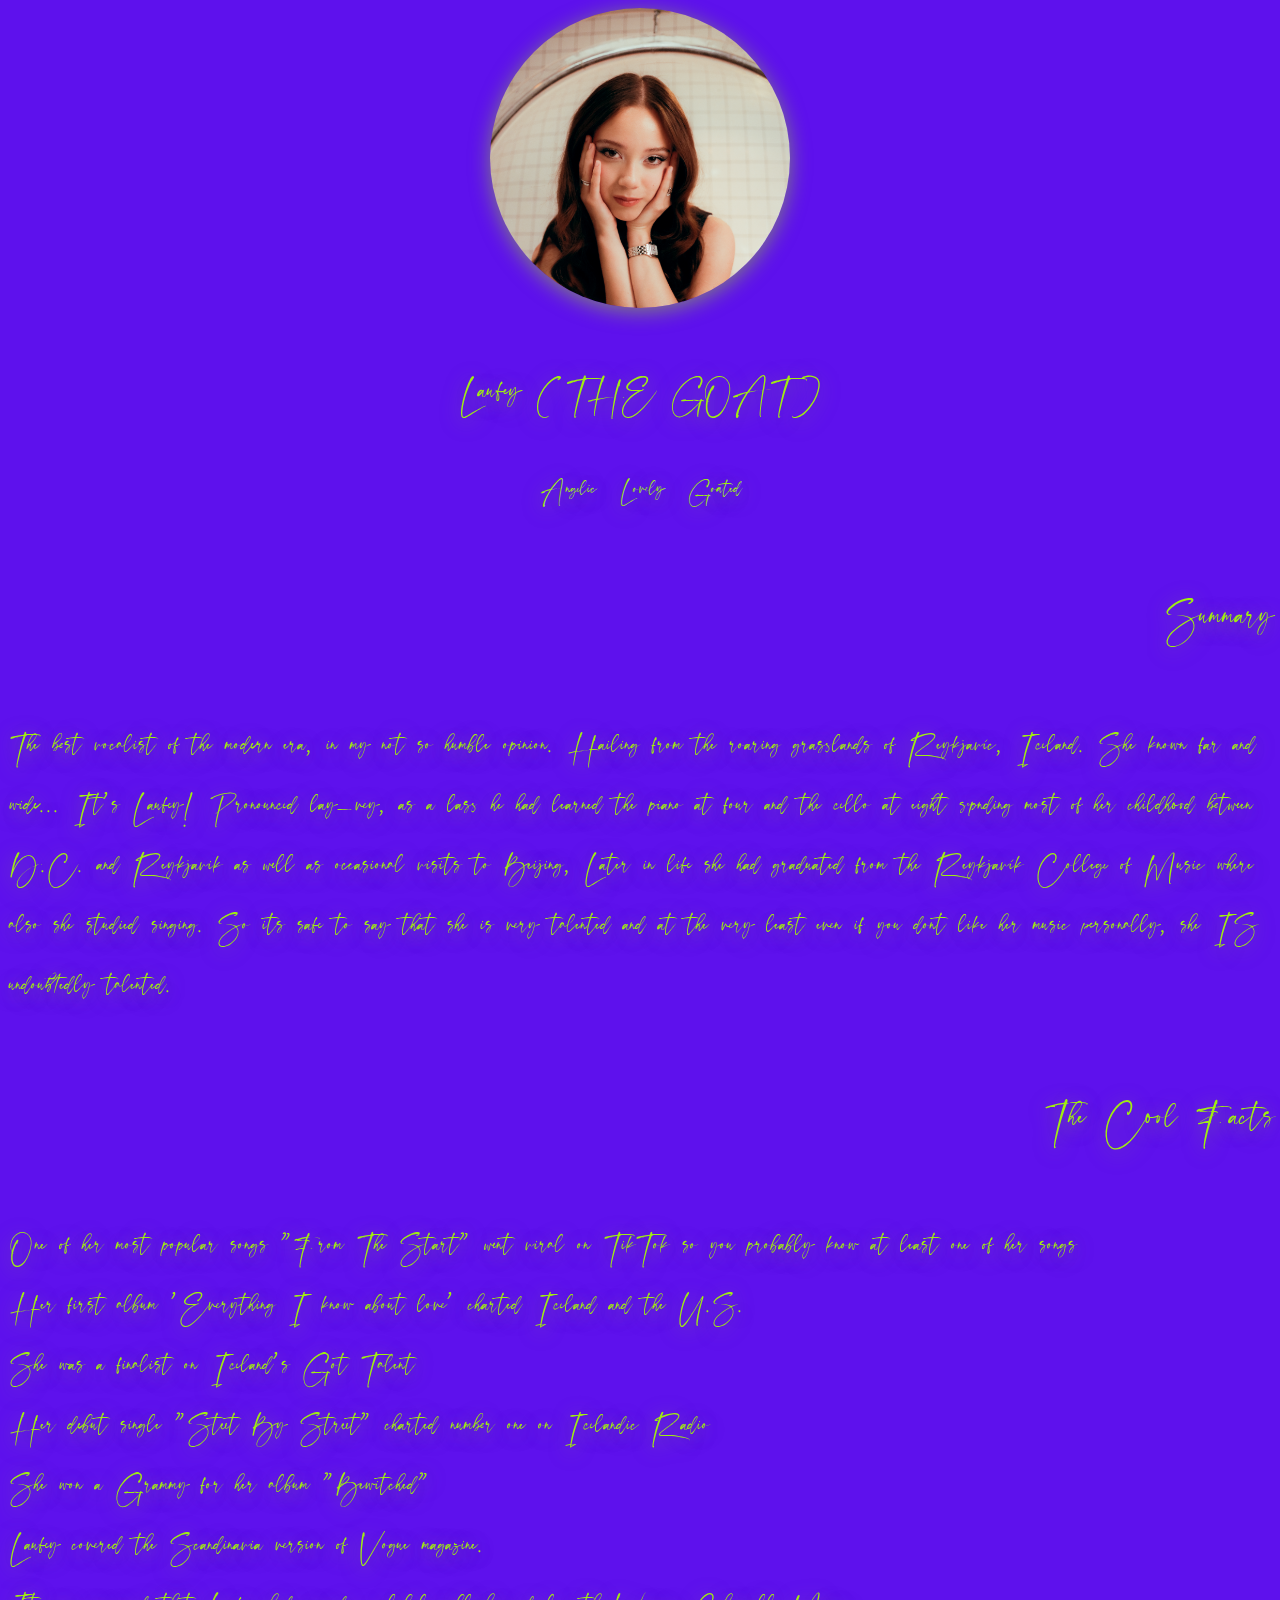
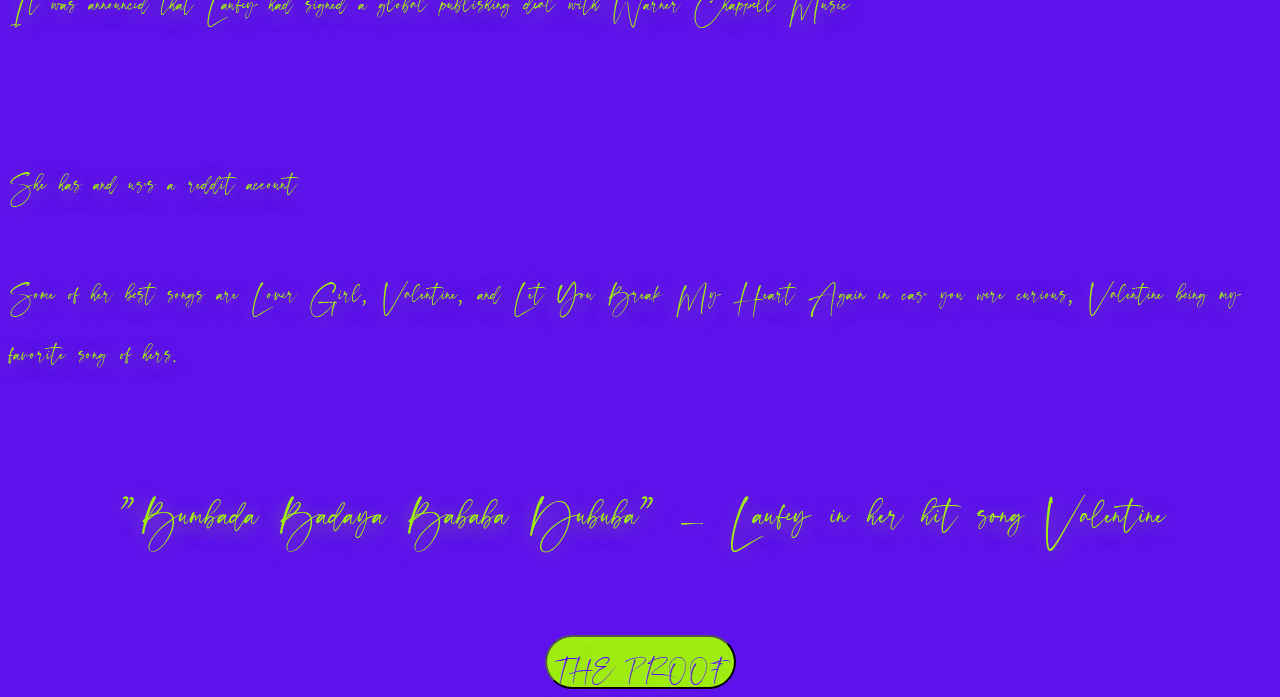
<file: index.html>
<!DOCTYPE html>
<html>
<head>
	<link rel="stylesheet" href="style.css">
	<meta charset="utf-8">
	<meta name="viewport" content="width=device-width, initial-scale=1">
	<title>My Tribute Page</title>
</head>
<body>
<img src="laufey.png"
	class="myimg" />
	<div id = Font>	
<div>
	<div class="words-containers"> <h1 id="header" class="unbold" >Laufey (THE GOAT)</h1>
	<center> <a class= "words">Angelic</a> <a class= "words">Lovely</a> <a class= "words">Goated</a> </center> </div>

<h2> <span class= "unbold">Summary</span></h2>
	<p>The best vocalist of the modern era, in my not so humble opinion. Hailing from the roaring grasslands of Reykjavíc, Iceland. She known far and wide... It's Laufey! Pronounced lay-vey, as a lass he had learned the piano at four and the cello at eight sepnding most of her childhood between D.C. and Reykjavik as well as occasional visits to Beijing, Later in life she had graduated from the Reykjavík College of Music where also she studied singing. So its safe to say that she is very talented and at the very least even if you dont like her music personally, she IS undoubtedly talented.</p>
	<h2 class= "unbold"> The Cool Facts </h2>
	 <li>One of her most popular songs "From The Start" went viral on TikTok so you probably know at least one of her songs</li>
	 <li>Her first album 'Everything I know about love' charted Iceland and the U.S. </li>
	 <li>She was a finalist on Iceland's Got Talent</li>
	 <li>Her debut single "Steet By Street" charted number one on Icelandic Radio</li>
	 <li>She won a Grammy for her album "Bewitched"</li>
	 <li>Laufey covered the Scandinavia version of Vogue magazine.</li>
	 <li>It was announced that Laufey had signed a global publishing deal with Warner Chappell Music </li>
	 <li></li>
	 <li></li>
	 <li>She has and uses a reddit account</li>

	 <p>Some of her best songs are Lover Girl, Valentine, and Let You Break My Heart Again in case you were curious, Valentine being my favorite song of hers.</p>

	 <center><p id=quote>"Bumbada Badaya Bababa Dububa" - Laufey in her hit song Valentine </p>
	 	<button class= "button" onclick="document.location='bibliography.html'">THE PROOF</button></center>
	 
</div>
</body>
</html>
</file>
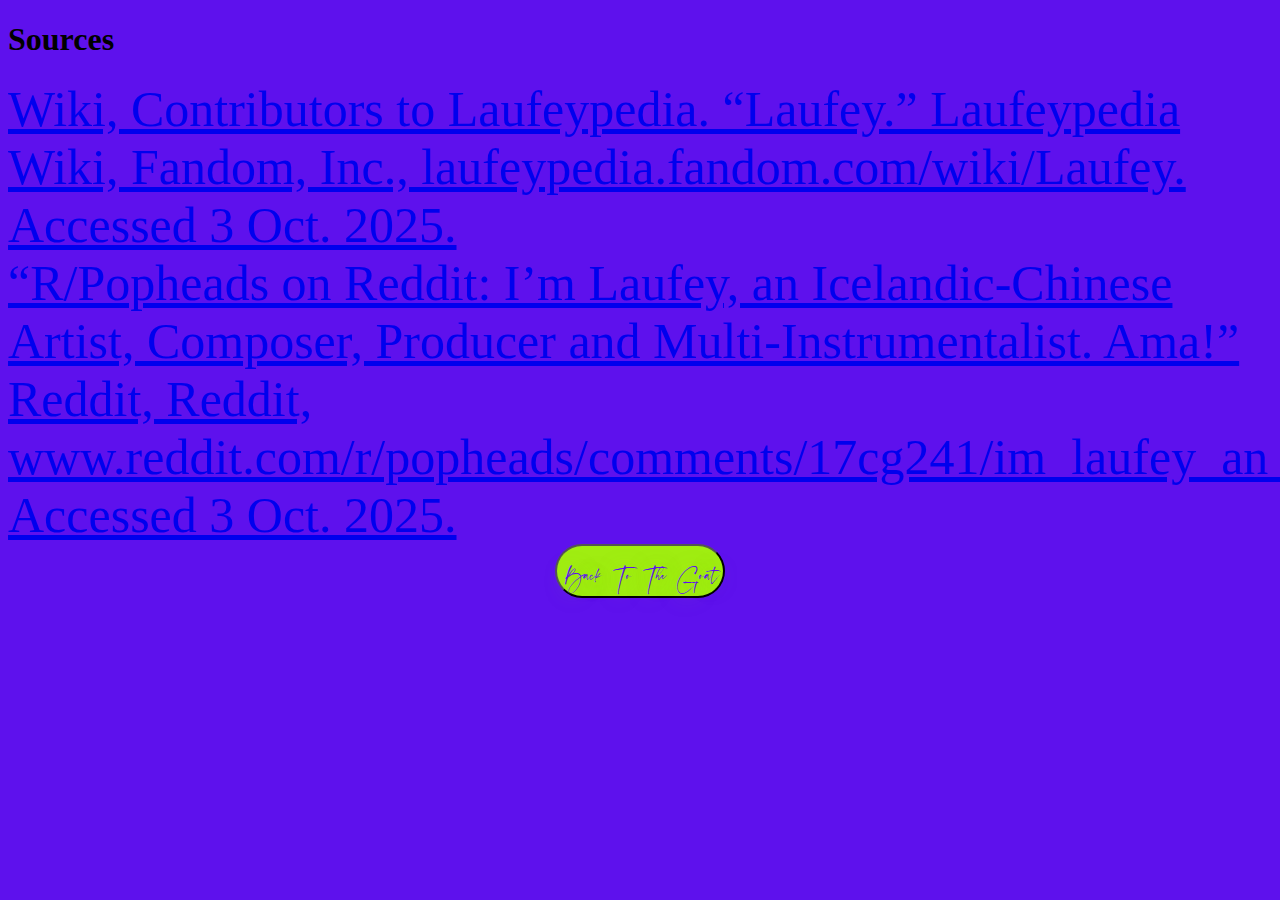
<file: bibliography.html>
<!DOCTYPE html>
<html>
<head>
	<link rel="stylesheet" href="style.css">
	<meta charset="utf-8">
	<meta name="viewport" content="width=device-width, initial-scale=1">
	<title>Bibliograhpy</title>
</head>
<body id="bibliography">
<div>
	<h1>Sources</h1>
<li><a href="https://laufeypedia.fandom.com/wiki/Laufey">Wiki, Contributors to Laufeypedia. “Laufey.” Laufeypedia Wiki, Fandom, Inc., laufeypedia.fandom.com/wiki/Laufey. Accessed 3 Oct. 2025. </a></li>
<li><a href="https://www.reddit.com/r/popheads/comments/17cg241/im_laufey_an_icelandicchinese_artist_composer/">“R/Popheads on Reddit: I’m Laufey, an Icelandic-Chinese Artist, Composer, Producer and Multi-Instrumentalist. Ama!” Reddit, Reddit, www.reddit.com/r/popheads/comments/17cg241/im_laufey_an_icelandicchinese_artist_composer/. Accessed 3 Oct. 2025. </a></li>


</div>
<center><button class="button" class= "button" onclick="document.location='index.html'">Back To The Goat</button></center> 
</body>
</html>
</file>
<file: style.css>
.myimg {
  width:300px;
  height:300px;
  object-fit:cover;
  border-radius: 50%;
  display: block;
  margin: 0 auto;
  box-shadow: 0 4px 20px rgba(160, 237, 17, 0.5)
}
#header {
  text-align: center;

}
@font-face {
  font-family:"font" ;
  src: url(coolfont.ttf);
}
#Font {
  font-family: "font";
  color: #A0ED11;
   text-shadow: 0 4px 20px rgba(160, 237, 17, 0.5)
}
#header {
  font-size: 60px;
}
p, li {
  font-size: 50px;
}
h2 {
  font-size: 70px;
  text-align: right;
}
.unbold {
  font-weight: normal;
}
body {
  background-color: #5E11ED;
}
.words {
  margin: 0 10px;
  font-size: 40px;
  text-decoration: none;
  color: #A0ED11; 
}
.words-container {
  text-align: center;
  margin: 20px 0;
}
#quote {
  font-size: 80px;
}
.button {
  font-family: font;
  font-size: 40px;
   color:#5E11ED;
   text-shadow: 0 4px 20px rgba(160, 237, 17, 0.5);
   background-color: #A0ED11;
  border-radius: 50px;
}
#bibliography {
  font-family: times;
}
</file>
